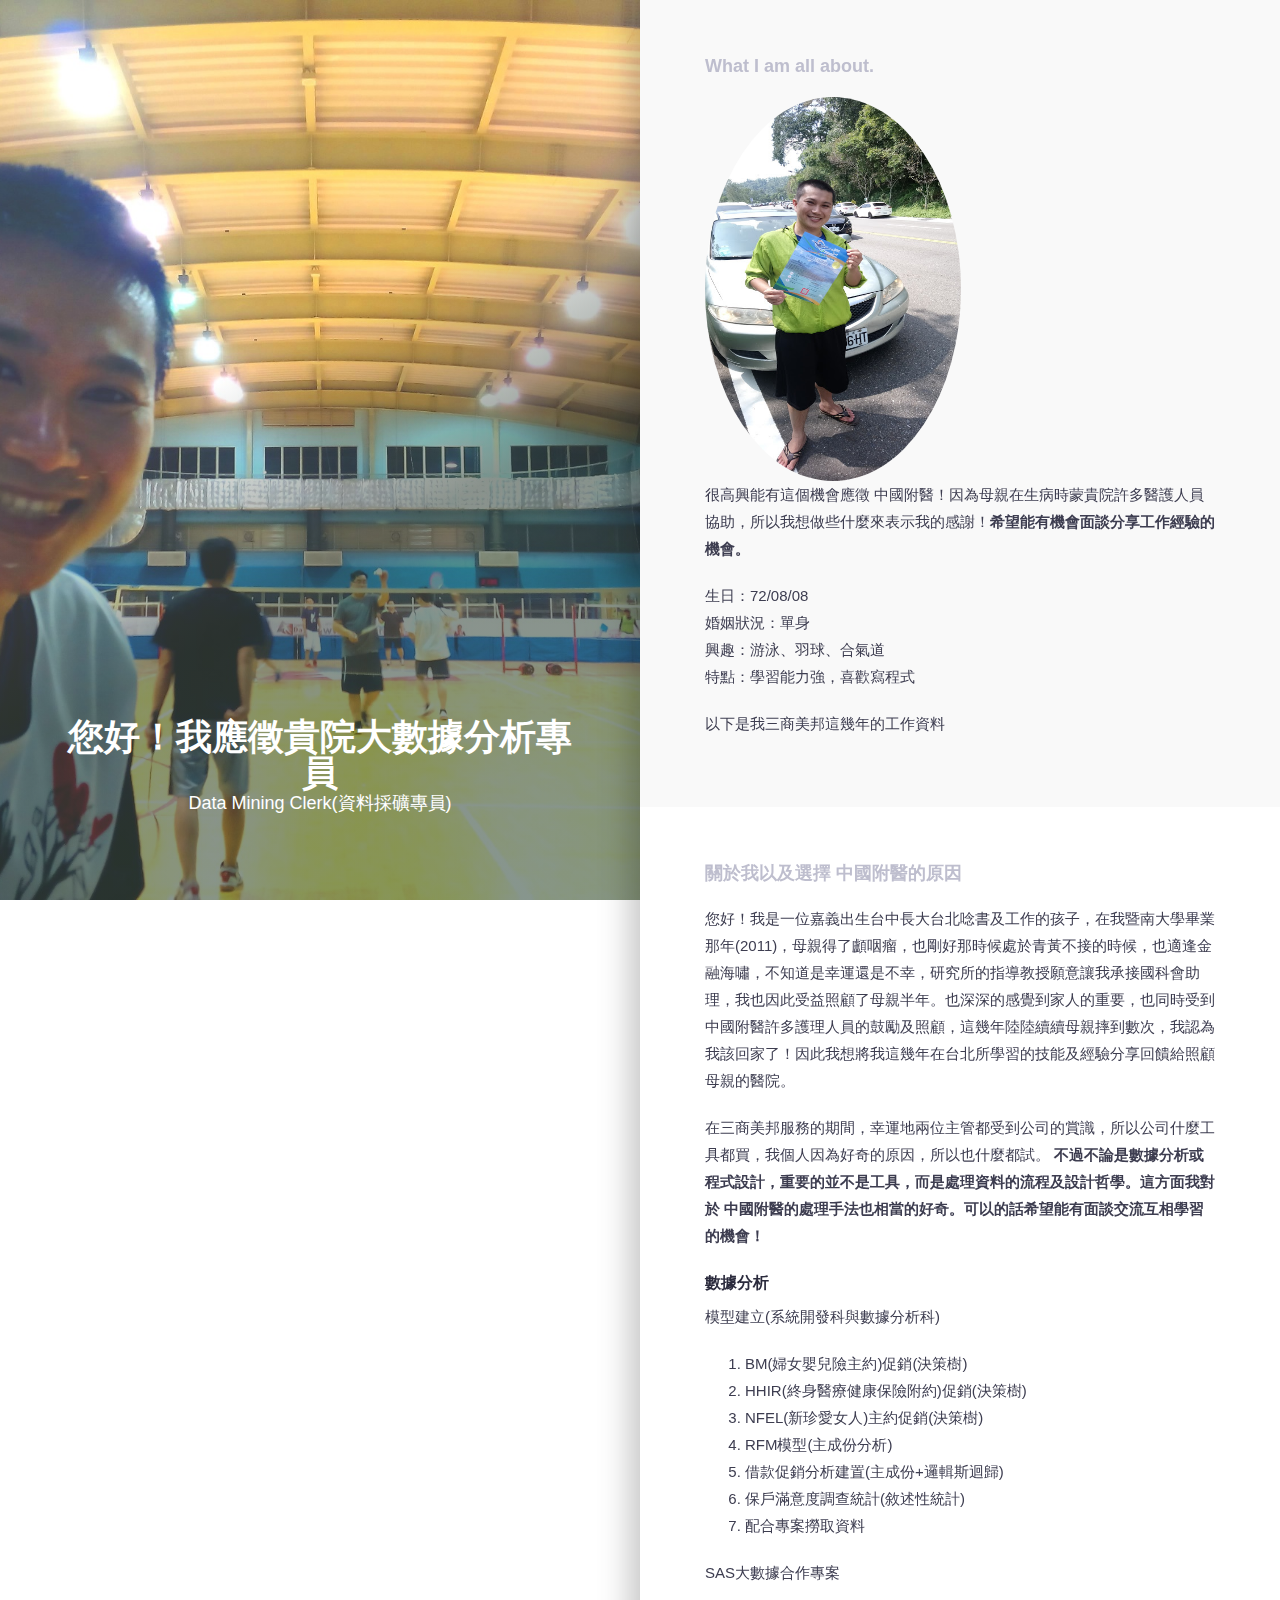
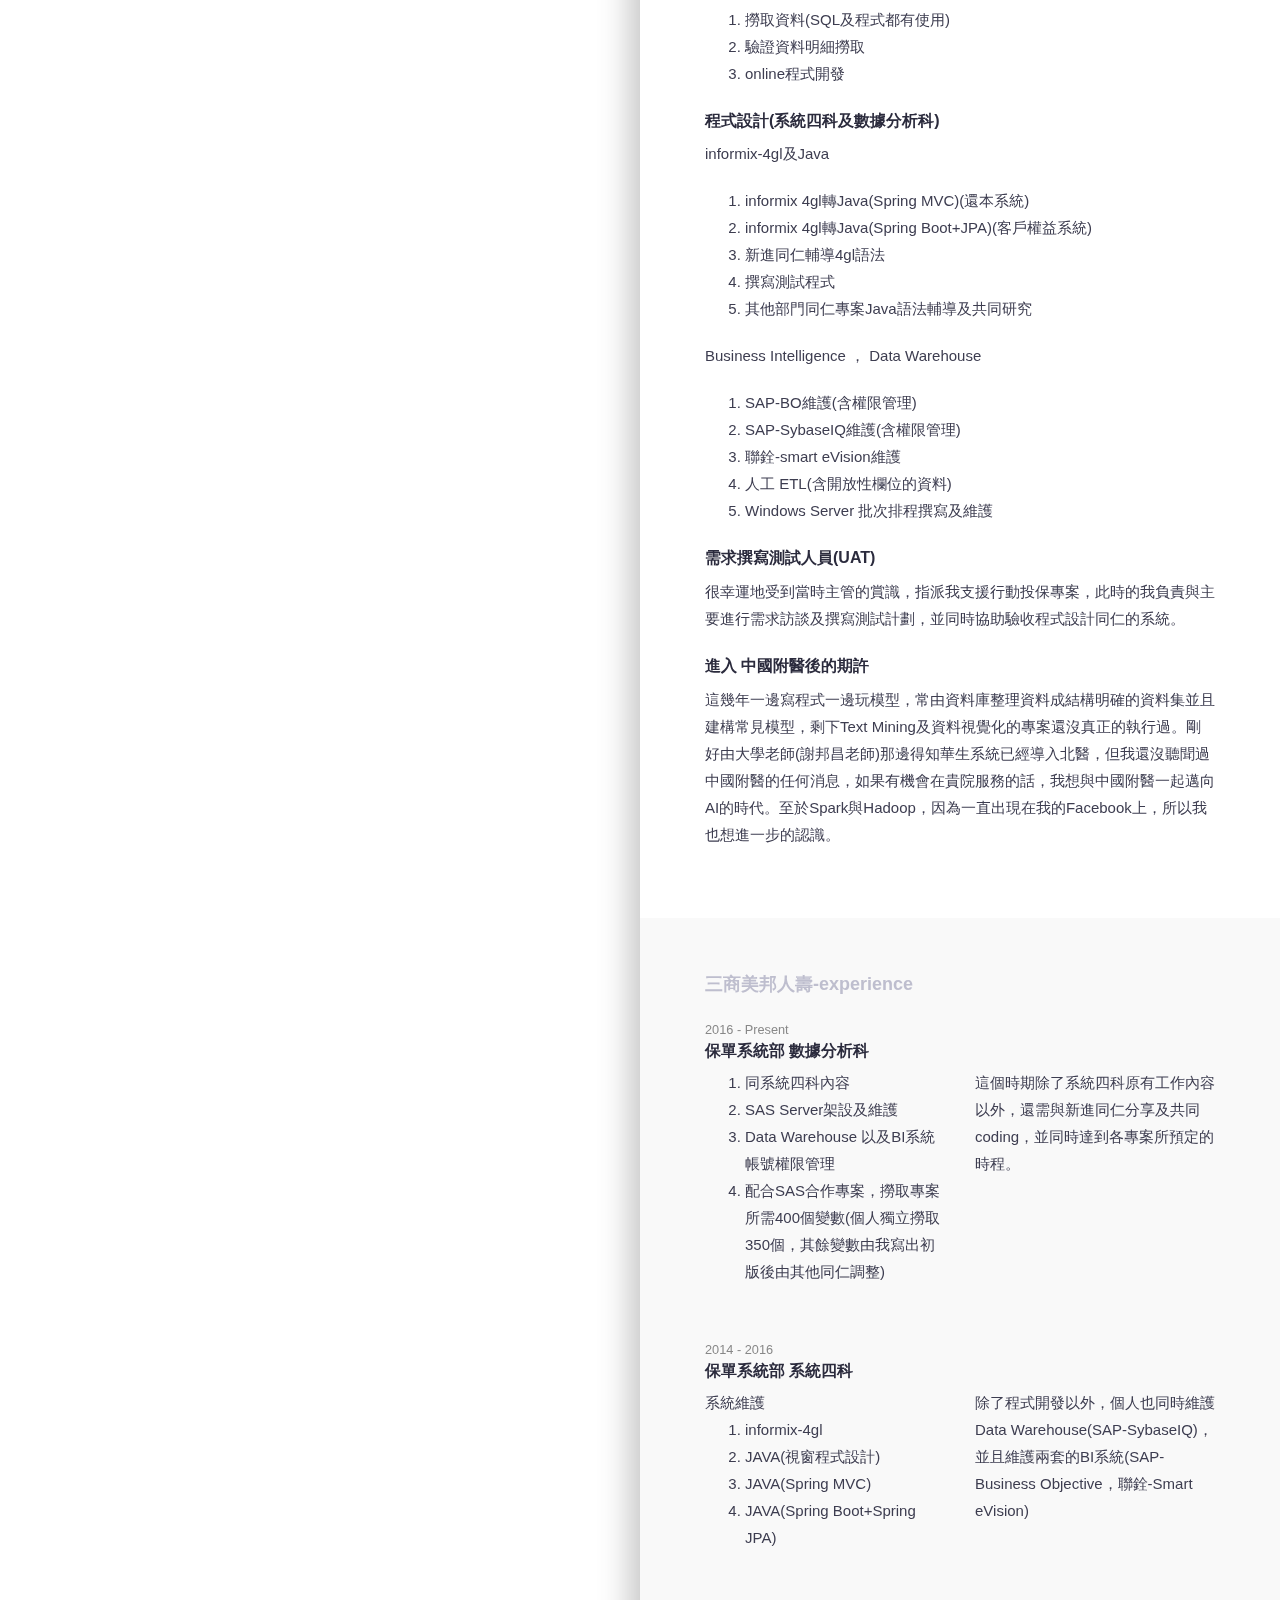
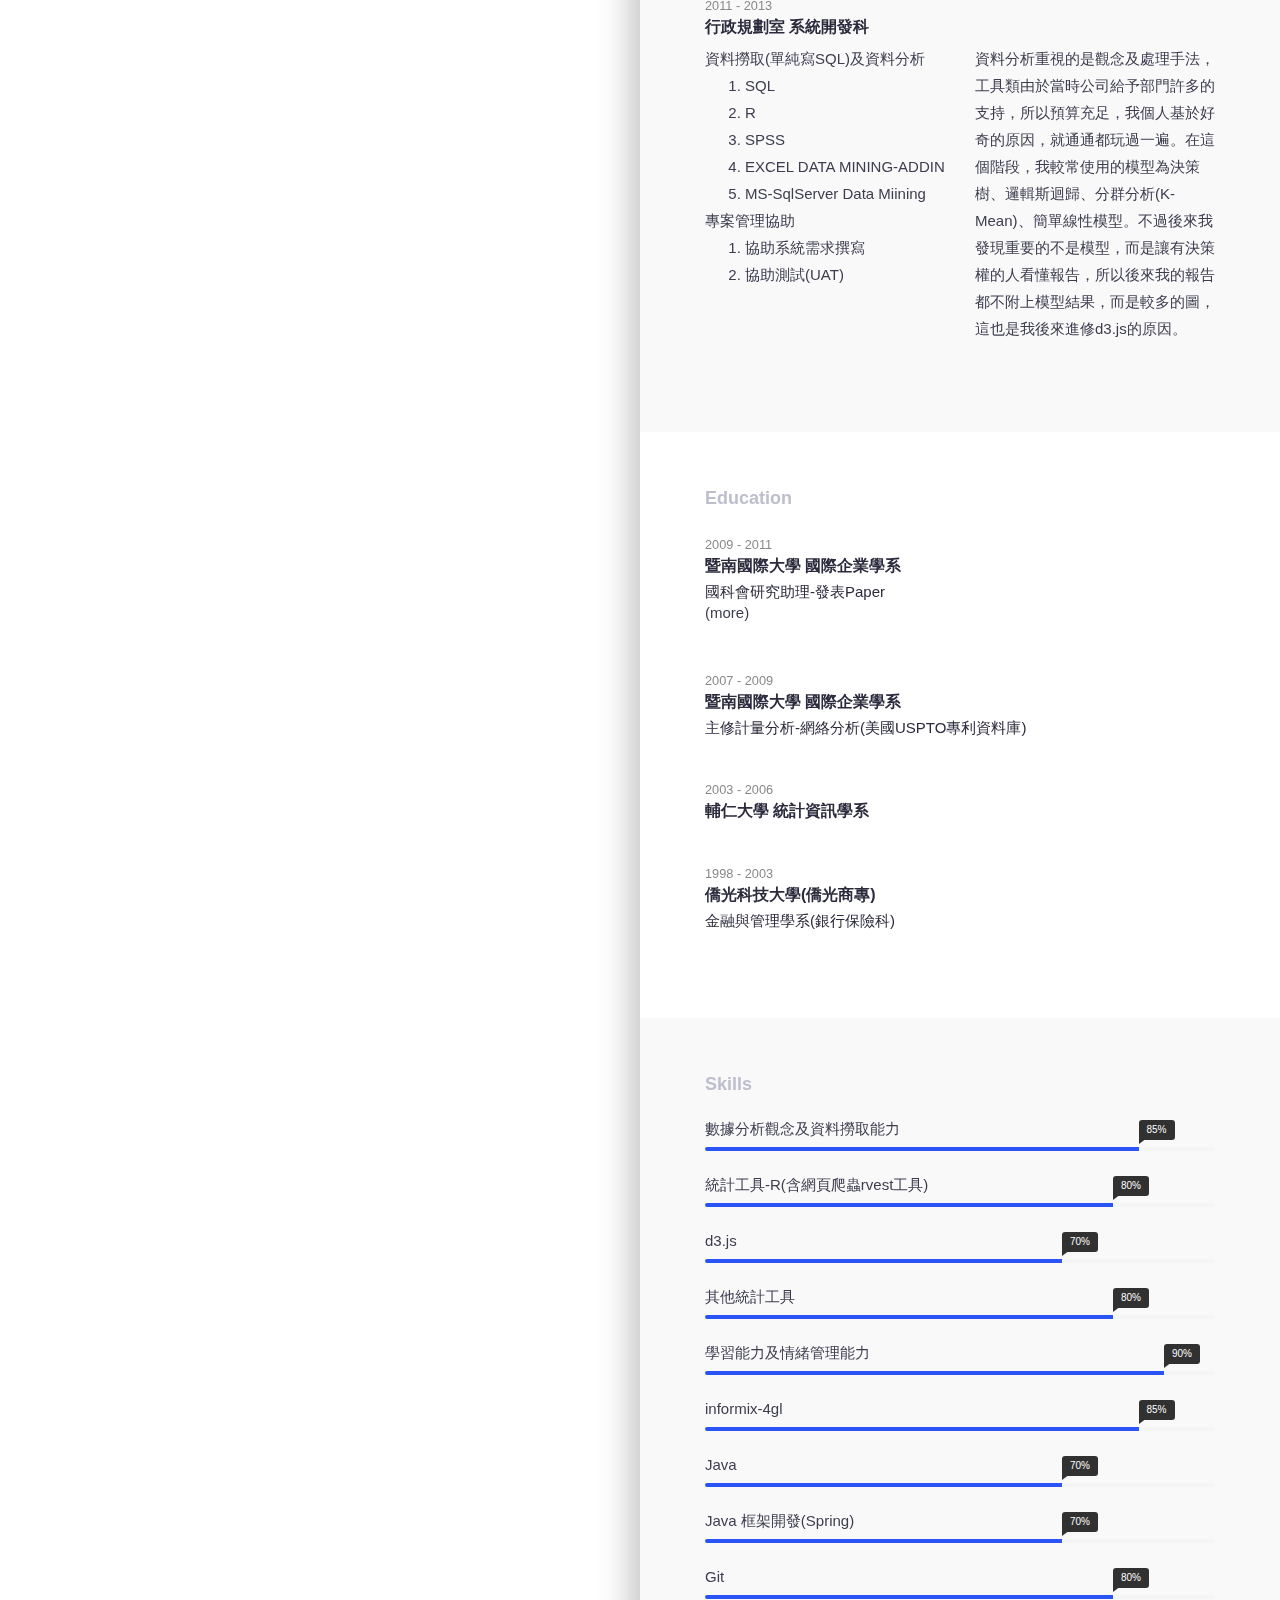
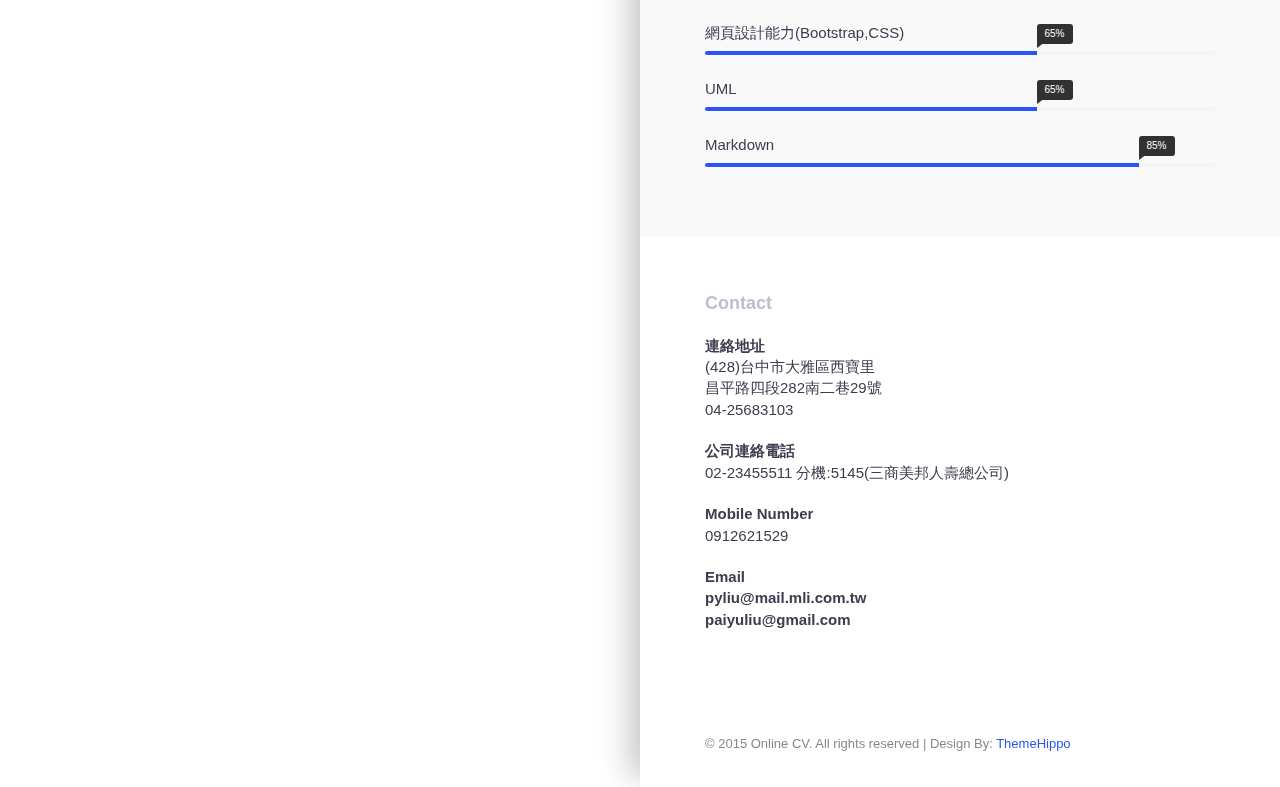
<file: index.html>
<!DOCTYPE html>
<html>

<head>
    <meta charset="utf-8">
    <meta http-equiv="X-UA-Compatible" content="IE=edge">
    <meta name="viewport" content="width=device-width, initial-scale=1">
    <!-- The above 3 meta tags *must* come first in the head; any other head content must come *after* these tags -->
    <title>柏余的Resume</title>

    <!-- favicon -->
    <link href="favicon.png" rel=icon>

    <!-- web-fonts -->
    <!--    <link href="https://fonts.googleapis.com/css?family=Hind:300,400,500,600,700" rel="stylesheet">-->

    <!-- font-awesome -->
    <link href="css/font-awesome.min.css" rel="stylesheet">

    <!-- Bootstrap -->
    <link href="css/bootstrap.min.css" rel="stylesheet">

    <!-- Style CSS -->
    <link href="css/style.css" rel="stylesheet">
    <!--    boyCss-->
    <style>
        #thumbnailDiv {
            background-image: url(jumbotron.jpg);
        }
        
        #thumbnailDiv img {
            width: 20vw;
        }
        
        .showme {
            display: none;
        }
        
        .hideme {
            display: contents;
        }
        
        .showme:hover .showme {
            display: block;
        }
        
        .showme:hover .hideme {
            display: none;
        }
        
        #paper>.showDetail {
            display: none;
        }
        
        #paper:hover>.showDetail {
            display: block;
        }
        
        #paper {
            display: inline;
        }

    </style>


    <!-- HTML5 shim and Respond.js for IE8 support of HTML5 elements and media queries -->
    <!-- WARNING: Respond.js doesn't work if you view the page via file:// -->
    <!--[if lt IE 9]>
    <script src="https://oss.maxcdn.com/html5shiv/3.7.2/html5shiv.min.js"></script>
    <script src="https://oss.maxcdn.com/respond/1.4.2/respond.min.js"></script>
    <![endif]-->
</head>

<body id="page-top" data-spy="scroll" data-target=".navbar">
    <div id="main-wrapper">
        <!-- Page Preloader -->
        <!--
<div id="preloader">
    <div id="status">
        <div class="status-mes">請稍等!!若太久沒顯示請按垂新整理</div>
    </div>
</div>
-->

        <div class="columns-block">
            <div class="left-col-block blocks">
                <header class="header">
                    <div class="content text-center">
                        <h1>您好！我應徵貴院大數據分析專員</h1>

                        <p class="lead">Data Mining Clerk(資料採礦專員)</p>
                        <ul class="social-icon">
                            <!--                            <li><a href="#"><i class="fa fa-facebook" aria-hidden="true"></i></a></li>-->
                            <!--                            <li><a href="#"><i class="fa fa-google-plus" aria-hidden="true"></i></a></li>-->

                            <!--                <li><a href="#"><i class="fa fa-twitter" aria-hidden="true"></i></a></li>-->
                            <!--                <li><a href="#"><i class="fa fa-linkedin" aria-hidden="true"></i></a></li>-->
                            <!--                <li><a href="#"><i class="fa fa-slack" aria-hidden="true"></i></a></li>-->
                            <!--                <li><a href="#"><i class="fa fa-dribbble" aria-hidden="true"></i></a></li>-->
                        </ul>
                    </div>

                    <!--                    <div class="profile-img col-md-3"><img src="thumbnail.JPG"></div>-->
                    <div id="thumbnailDiv" class="jumbotron profile-img">
                        <!--                        <img src="thumbnail.JPG">-->
                        <!--                                                <img src="thumbnail2.jpg">-->
                    </div>

                </header>
                <!-- .header-->
            </div>


            <div class="right-col-block blocks">
                <section class="intro section-wrapper gray-bg">
                    <div class="container-fluid">
                        <div class="row">
                            <div class="col-md-12">
                                <div class="section-title">
                                    <h2>What I am all about.</h2>
                                </div>
                            </div>
                            <div class="col-md-12">
                                <div><img src="thumbnail.JPG" style="border-radius: 100%;width:20vw;height: 30vw; overflow: hidden;"></div>

                                <p>
                                    很高興能有這個機會應徵 中國附醫！因為母親在生病時蒙貴院許多醫護人員協助，所以我想做些什麼來表示我的感謝！<strong>希望能有機會面談分享工作經驗的機會。</strong>
                                </p>

                                <p>
                                    <ul>
                                        <li>生日：72/08/08</li>
                                        <li>婚姻狀況：單身</li>
                                        <li>興趣：游泳、羽球、合氣道</li>
                                        <li>特點：學習能力強，喜歡寫程式</li>
                                    </ul>
                                </p>
                                <p>以下是我三商美邦這幾年的工作資料</p>
                            </div>
                        </div>
                    </div>
                </section>


                <section class="expertise-wrapper section-wrapper">
                    <div class="container-fluid ">
                        <div class="row ">
                            <div class="col-md-12 ">
                                <div class="section-title ">
                                    <h2>關於我以及選擇 中國附醫的原因</h2>
                                </div>
                            </div>
                        </div>
                        <!-- .row -->

                        <div class="row ">
                            <div class="col-md-12 ">
                                <div class="expertise-item ">
                                    <!--<h3>關於我</h3>-->

                                    <p>
                                        您好！我是一位嘉義出生台中長大台北唸書及工作的孩子，在我暨南大學畢業那年(2011)，母親得了顱咽瘤，也剛好那時候處於青黃不接的時候，也適逢金融海嘯，不知道是幸運還是不幸，研究所的指導教授願意讓我承接國科會助理，我也因此受益照顧了母親半年。也深深的感覺到家人的重要，也同時受到 中國附醫許多護理人員的鼓勵及照顧，這幾年陸陸續續母親摔到數次，我認為我該回家了！因此我想將我這幾年在台北所學習的技能及經驗分享回饋給照顧母親的醫院。
                                    </p>
                                    <p>在三商美邦服務的期間，幸運地兩位主管都受到公司的賞識，所以公司什麼工具都買，我個人因為好奇的原因，所以也什麼都試。<strong> 不過不論是數據分析或程式設計，重要的並不是工具，而是處理資料的流程及設計哲學。這方面我對於 中國附醫的處理手法也相當的好奇。可以的話希望能有面談交流互相學習的機會！</strong></p>
                                </div>
                            </div>
                            <div class="col-md-12 ">
                                <div class="expertise-item ">
                                    <h3>數據分析</h3>
                                    <p>模型建立(系統開發科與數據分析科)
                                        <ol>
                                            <li>BM(婦女嬰兒險主約)促銷(決策樹)</li>
                                            <li>HHIR(終身醫療健康保險附約)促銷(決策樹)</li>
                                            <li>NFEL(新珍愛女人)主約促銷(決策樹)</li>
                                            <li>RFM模型(主成份分析)</li>
                                            <li>借款促銷分析建置(主成份+邏輯斯迴歸)</li>
                                            <li>保戶滿意度調查統計(敘述性統計)</li>
                                            <li>配合專案撈取資料</li>
                                        </ol>
                                    </p>
                                    <p>SAS大數據合作專案
                                        <ol>
                                            <li>撈取資料(SQL及程式都有使用)</li>
                                            <li>驗證資料明細撈取</li>
                                            <li>online程式開發</li>
                                        </ol>
                                    </p>
                                    <h3>程式設計(系統四科及數據分析科)</h3>
                                    <p>informix-4gl及Java
                                        <ol>
                                            <li>informix 4gl轉Java(Spring MVC)(還本系統)</li>
                                            <li>informix 4gl轉Java(Spring Boot+JPA)(客戶權益系統)</li>
                                            <li>新進同仁輔導4gl語法</li>
                                            <li>撰寫測試程式</li>
                                            <li>其他部門同仁專案Java語法輔導及共同研究</li>
                                        </ol>
                                    </p>
                                    <p>Business Intelligence ， Data Warehouse
                                        <ol>
                                            <li>SAP-BO維護(含權限管理)</li>
                                            <li>SAP-SybaseIQ維護(含權限管理)</li>
                                            <li>聯銓-smart eVision維護</li>
                                            <li>人工 ETL(含開放性欄位的資料)</li>
                                            <li>Windows Server 批次排程撰寫及維護</li>
                                        </ol>
                                    </p>


                                    <h3>需求撰寫測試人員(UAT)</h3>
                                    <p>很幸運地受到當時主管的賞識，指派我支援行動投保專案，此時的我負責與主要進行需求訪談及撰寫測試計劃，並同時協助驗收程式設計同仁的系統。
                                    </p>
                                    <h3>進入 中國附醫後的期許</h3>
                                    <p>這幾年一邊寫程式一邊玩模型，常由資料庫整理資料成結構明確的資料集並且建構常見模型，剩下Text Mining及資料視覺化的專案還沒真正的執行過。剛好由大學老師(謝邦昌老師)那邊得知華生系統已經導入北醫，但我還沒聽聞過中國附醫的任何消息，如果有機會在貴院服務的話，我想與中國附醫一起邁向AI的時代。至於Spark與Hadoop，因為一直出現在我的Facebook上，所以我也想進一步的認識。</p>


                                </div>
                            </div>
                        </div>
                        <!-- .row -->

                    </div>
                    <!--.container-fluid-->
                </section>
                <!-- .expertise-wrapper -->


                <section class="section-wrapper section-experience gray-bg ">
                    <div class="container-fluid ">
                        <div class="row ">
                            <div class="col-md-12 ">
                                <div class="section-title ">
                                    <h2>三商美邦人壽-experience</h2>
                                </div>
                            </div>
                        </div>
                        <!--.row-->
                        <div class="row ">
                            <div class="col-md-12">
                                <div class="content-item">
                                    <small>2016 - Present</small>
                                    <h3>保單系統部 數據分析科</h3>

                                    <!--<h4>Computer & Motor Ltd.</h4>-->
                                    <!--<p>United Kingdom, London</p>-->
                                    <!--<h4 style="display: inline;">工作內容如下...</h4>-->
                                    <div class="row">
                                        <div class="col-md-6">
                                            <ol>
                                                <li>同系統四科內容</li>
                                                <li>SAS Server架設及維護</li>
                                                <li>Data Warehouse 以及BI系統 帳號權限管理</li>
                                                <li>
                                                    配合SAS合作專案，撈取專案所需400個變數(個人獨立撈取350個，其餘變數由我寫出初版後由其他同仁調整)</li>

                                            </ol>

                                        </div>
                                        <div class="col-md-6">這個時期除了系統四科原有工作內容以外，還需與新進同仁分享及共同coding，並同時達到各專案所預定的時程。</div>
                                    </div>
                                </div>
                                <!-- .experience-item -->

                                <div class="content-item ">
                                    <small>2014 - 2016</small>
                                    <h3>保單系統部 系統四科</h3>

                                    <!--<h4 style="display: inline;">工作內容如下...</h4>-->
                                    <div class="row">
                                        <div class="col-md-6">
                                            <ul>
                                                <li>系統維護
                                                    <ol>
                                                        <li>informix-4gl</li>
                                                        <li>JAVA(視窗程式設計)</li>
                                                        <li>JAVA(Spring MVC)</li>
                                                        <li>JAVA(Spring Boot+Spring JPA)</li>
                                                    </ol>
                                                </li>
                                            </ul>
                                        </div>
                                        <div class="col-md-6">除了程式開發以外，個人也同時維護Data Warehouse(SAP-SybaseIQ)，並且維護兩套的BI系統(SAP-Business Objective，聯銓-Smart eVision)</div>
                                    </div>
                                </div>
                                <!-- .experience-item -->

                                <div class="content-item ">
                                    <small>2011 - 2013</small>
                                    <h3>行政規劃室 系統開發科</h3>
                                    <!--                                    <h4>Somsom LLC</h4>-->
                                    <!--                                    <p>United Kingdom, London</p>-->

                                    <!--                                    <h4 style="display: inline;">工作內容如下 </h4>-->
                                    <div class="row">
                                        <div class="col-md-6">
                                            <ul>
                                                <li>資料撈取(單純寫SQL)及資料分析
                                                    <ol>
                                                        <li>SQL</li>
                                                        <li>R</li>
                                                        <li>SPSS</li>
                                                        <li>EXCEL DATA MINING-ADDIN</li>
                                                        <li>MS-SqlServer Data Miining </li>
                                                    </ol>
                                                </li>
                                                <li>專案管理協助
                                                    <ol>
                                                        <li>協助系統需求撰寫</li>
                                                        <li>協助測試(UAT)</li>
                                                    </ol>
                                                </li>
                                            </ul>
                                        </div>
                                        <div class="col-md-6">資料分析重視的是觀念及處理手法，工具類由於當時公司給予部門許多的支持，所以預算充足，我個人基於好奇的原因，就通通都玩過一遍。在這個階段，我較常使用的模型為決策樹、邏輯斯迴歸、分群分析(K-Mean)、簡單線性模型。不過後來我發現重要的不是模型，而是讓有決策權的人看懂報告，所以後來我的報告都不附上模型結果，而是較多的圖，這也是我後來進修d3.js的原因。</div>
                                    </div>




                                </div>
                                <!-- .experience-item -->
                            </div>
                        </div>
                        <!--.row-->
                    </div>
                    <!-- .container-fluid -->

                </section>
                <!-- .section-experience -->




                <section class="section-wrapper section-education ">
                    <div class="container-fluid ">
                        <div class="row ">
                            <div class="col-md-12 ">
                                <div class="section-title ">
                                    <h2>Education</h2>
                                </div>
                            </div>
                        </div>
                        <!--.row-->
                        <div class="row ">
                            <div class="col-md-12 ">
                                <div class="content-item ">
                                    <small>2009 - 2011</small>
                                    <h3>暨南國際大學 國際企業學系</h3>
                                    <h4>國科會研究助理-發表Paper</h4>
                                    <div id="paper">(more)
                                        <ul class="showDetail">
                                            <li>Hung-Chun Huang, Hsin-Yu Shih, Tsung-Han Ke, Pai-Yu Liu, 2015. Elucidating how environment affects patterns of network change: A case study of the evolution of an Industrial Network in the flat panel display sector. Journal of the Knowledge Economy 6(1), pp.190-213. [EconLit]</li>
                                            <li>Hung-Chun Huang, Hsin-Yu Shih, Pai-Yu Liu, July 31-August 4, 2011. Environment Effects on Patterns of Network Change: The Flat Panel Display Industry Network Evolution. Proceedings of PICMET 2011 (Technology Management in the Energy-Smart World), Portland, US. [EI]
                                            </li>
                                            <li>
                                                Hsin-Yu Shih, Hung-Chun Huang, Pai-Yu Liu, January 23-25, 2011. A Dynamic Perspective on Network Transition of Technology Evolution: The case of Flat Panel Display Industry. Proceedings of 2011 International Conference on Asia Pacific Business Innovation & Technology Management, Bali, Indonesia.</li>
                                        </ul>
                                    </div>
                                    <!--                                    <p>United Kingdom, London</p>-->
                                </div>
                                <div class="content-item ">

                                    <small>2007 - 2009</small>
                                    <h3>暨南國際大學 國際企業學系</h3>
                                    <h4>主修計量分析-網絡分析(美國USPTO專利資料庫)</h4>

                                    <!--                                    <p>United Kingdom, London</p>-->
                                </div>
                                <!-- .experience-item -->
                                <div class="content-item ">
                                    <small>2003 - 2006</small>
                                    <h3>輔仁大學 統計資訊學系</h3>
                                    <!--
                                    <h4>專題研究</h4>
                                    <p>United Kingdom, London</p>-->

                                </div>
                                <!-- .experience-item -->
                                <div class="content-item ">
                                    <small>1998 - 2003</small>
                                    <h3>僑光科技大學(僑光商專)</h3>
                                    <h4>金融與管理學系(銀行保險科)</h4>

                                    <!--                                    <p>United Kingdom, London</p>-->
                                </div>
                                <!-- .experience-item -->
                            </div>
                        </div>
                        <!--.row-->
                    </div>
                    <!-- .container-fluid -->

                </section>
                <!-- .section-education -->


                <section class="section-wrapper skills-wrapper gray-bg">
                    <div class="container-fluid ">
                        <div class="row ">
                            <div class="col-md-12 ">
                                <div class="section-title ">
                                    <h2>Skills</h2>
                                </div>
                            </div>
                        </div>
                        <!--.row-->
                        <div class="row ">

                            <div class="col-md-12 ">
                                <div class="progress-wrapper ">
                                    <div class="progress-item ">
                                        <span class="progress-title ">數據分析觀念及資料撈取能力</span>

                                        <div class="progress ">
                                            <div class="progress-bar " role="progressbar " aria-valuenow="55 " aria-valuemin="0 " aria-valuemax="100 " style="width: 85%; "><span class="progress-percent "> 85%</span>
                                            </div>
                                        </div>
                                        <!-- /.progress -->
                                    </div>
                                    <div class="progress-item ">
                                        <span class="progress-title ">統計工具-R(含網頁爬蟲rvest工具)</span>

                                        <div class="progress ">
                                            <div class="progress-bar " role="progressbar " aria-valuenow="55 " aria-valuemin="0 " aria-valuemax="100 " style="width: 80%; "><span class="progress-percent "> 80%</span>
                                            </div>
                                        </div>
                                        <!-- .progress -->
                                    </div>
                                    <!-- /.skill-progress -->
                                    <div class="progress-item ">
                                        <span class="progress-title ">d3.js</span>

                                        <div class="progress ">
                                            <div class="progress-bar " role="progressbar " aria-valuenow="55 " aria-valuemin="0 " aria-valuemax="100 " style="width: 70%; "><span class="progress-percent "> 70%</span>
                                            </div>
                                        </div>
                                        <!-- .progress -->
                                    </div>
                                    <!-- /.skill-progress -->

                                    <div class="progress-item ">
                                        <span class="progress-title ">其他統計工具</span>

                                        <div class="progress ">
                                            <div class="progress-bar " role="progressbar " aria-valuenow="55 " aria-valuemin="0 " aria-valuemax="100 " style="width: 80%; "><span class="progress-percent "> 80%</span>
                                            </div>
                                        </div>
                                        <!-- .progress -->
                                    </div>
                                    <!-- /.skill-progress -->

                                    <div class="progress-item ">
                                        <span class="progress-title ">學習能力及情緒管理能力</span>

                                        <div class="progress ">
                                            <div class="progress-bar " role="progressbar " aria-valuenow="55 " aria-valuemin="0 " aria-valuemax="100 " style="width: 90%; "><span class="progress-percent "> 90%</span>
                                            </div>
                                        </div>
                                        <!-- .progress -->
                                    </div>
                                    <!-- .skill-progress -->

                                    <div class="progress-item ">
                                        <span class="progress-title ">informix-4gl</span>

                                        <div class="progress ">
                                            <div class="progress-bar " role="progressbar " aria-valuenow="62 " aria-valuemin="0 " aria-valuemax="100 " style="width: 85% "><span class="progress-percent "> 85%</span>
                                            </div>
                                        </div>
                                        <!-- .progress -->
                                    </div>
                                    <!-- .skill-progress -->


                                    <div class="progress-item ">
                                        <span class="progress-title ">Java</span>

                                        <div class="progress ">
                                            <div class="progress-bar " role="progressbar " aria-valuenow="90 " aria-valuemin="0 " aria-valuemax="100 " style="width: 70% "><span class="progress-percent "> 70%</span>
                                            </div>
                                        </div>
                                        <!-- /.progress -->
                                    </div>
                                    <!-- /.skill-progress -->


                                    <div class="progress-item ">
                                        <span class="progress-title ">Java 框架開發(Spring)</span>

                                        <div class="progress ">
                                            <div class="progress-bar " role="progressbar " aria-valuenow="75 " aria-valuemin="0 " aria-valuemax="100 " style="width: 70%; "><span class="progress-percent "> 70%</span>
                                            </div>
                                        </div>
                                        <!-- /.progress -->
                                    </div>
                                    <!-- /.skill-progress -->
                                    <div class="progress-item ">
                                        <span class="progress-title ">Git</span>

                                        <div class="progress ">
                                            <div class="progress-bar " role="progressbar " aria-valuenow="55 " aria-valuemin="0 " aria-valuemax="100 " style="width: 80%; "><span class="progress-percent "> 80%</span>
                                            </div>
                                        </div>
                                        <!-- /.progress -->
                                    </div>
                                    <!-- /.skill-progress -->
                                    <div class="progress-item ">
                                        <span class="progress-title ">網頁設計能力(Bootstrap,CSS)</span>

                                        <div class="progress ">
                                            <div class="progress-bar " role="progressbar " aria-valuenow="55 " aria-valuemin="0 " aria-valuemax="100 " style="width: 65%; "><span class="progress-percent "> 65%</span>
                                            </div>
                                        </div>
                                        <!-- /.progress -->
                                    </div>
                                    <!-- /.skill-progress -->


                                    <div class="progress-item ">
                                        <span class="progress-title ">UML</span>

                                        <div class="progress ">
                                            <div class="progress-bar " role="progressbar " aria-valuenow="55 " aria-valuemin="0 " aria-valuemax="100 " style="width: 65%; "><span class="progress-percent "> 65%</span>
                                            </div>
                                        </div>
                                        <!-- .progress -->
                                    </div>
                                    <!-- .skill-progress -->

                                    <div class="progress-item ">
                                        <span class="progress-title ">Markdown</span>

                                        <div class="progress ">
                                            <div class="progress-bar " role="progressbar " aria-valuenow="55 " aria-valuemin="0 " aria-valuemax="100 " style="width: 85%; "><span class="progress-percent "> 85%</span>
                                            </div>
                                        </div>
                                        <!-- .progress -->
                                    </div>
                                    <!-- .skill-progress -->


                                </div>
                                <!-- /.progress-wrapper -->
                            </div>
                        </div>
                        <!--.row -->
                    </div>
                    <!-- .container-fluid -->
                </section>
                <!-- .skills-wrapper -->








                <section class="section-wrapper section-interest gray-bg showme">
                    <div class="container-fluid ">
                        <div class="row ">
                            <div class="col-md-12 ">
                                <div class="section-title ">
                                    <h2>Interest</h2>
                                </div>
                            </div>
                        </div>
                        <!-- .row -->

                        <div class="row ">
                            <div class="col-md-12 ">
                                <div class="content-item ">
                                    <h3>Books</h3>

                                    <p>Proactively extend market-driven e-tailers rather than enterprise-wide supply chains. Collaboratively embrace 24/7 processes rather than adaptive users. Seamlessly monetize alternative e-business.</p>
                                </div>
                                <div class="content-item ">
                                    <h3>Sports</h3>

                                    <p>Assertively grow optimal methodologies after viral technologies. Appropriately develop frictionless technology for adaptive functionalities. Competently iterate functionalized networks for best-of-breed services.</p>

                                </div>
                                <div class="content-item ">
                                    <h3>Art</h3>

                                    <p>Dramatically utilize superior infomediaries whereas functional core competencies. Enthusiastically repurpose synergistic vortals for customer directed portals. Interactively pursue sustainable leadership via.</p>
                                </div>
                            </div>
                        </div>
                        <!-- .row -->

                    </div>
                </section>
                <!-- .section-publications -->

                <!--            <section class="section-wrapper portfolio-section "> -->
                <!--                <div class="container-fluid "> -->
                <!--                    <div class="row "> -->
                <!--                        <div class="col-md-12 "> -->
                <!--                            <div class="section-title "> -->
                <!--                                <h2>Portfolio</h2> -->
                <!--                            </div> -->
                <!--                        </div> -->
                <!--                    </div> -->
                <!--                    <div class="row "> -->
                <!--                        <div class="col-md-6 "> -->
                <!--                            <a class="portfolio-item " href="# "> -->
                <!--                                <div class="portfolio-thumb "> -->
                <!--                                    <img src="img/portfolio-1.jpg " alt=" "> -->
                <!--                                </div> -->
                <!-- -->
                <!--                                    <div class="portfolio-info "> -->
                <!--                                        <h3>Creative concepts</h3> -->
                <!--                                        <small>domain.com</small> -->
                <!--                                    </div> -->
                <!--                                    <!-- portfolio-info -->
                <!--                                </a> -->
                <!--                                <!-- .portfolio-item -->
                <!--                            </div> -->
                <!--                            <div class="col-md-6 "> -->
                <!--                                <a class="portfolio-item " href="# "> -->
                <!--                                    <div class="portfolio-thumb "> -->
                <!--                                        <img src="img/portfolio-2.jpg " alt=" "> -->
                <!--                                    </div> -->
                <!-- -->
                <!--                                    <div class="portfolio-info "> -->
                <!--                                        <h3>Customer focused</h3> -->
                <!--                                        <small>domain.com</small> -->
                <!--                                    </div> -->
                <!--                                    <!-- portfolio-info -->
                <!--                                </a> -->
                <!--                                <!-- .portfolio-item -->
                <!--                            </div> -->
                <!--                            <div class="col-md-6 "> -->
                <!--                                <a class="portfolio-item " href="# "> -->
                <!--                                    <div class="portfolio-thumb "> -->
                <!--                                        <img src="img/portfolio-3.jpg " alt=" "> -->
                <!--                                    </div> -->
                <!-- -->
                <!--                                    <div class="portfolio-info "> -->
                <!--                                        <h3>Management methodology</h3> -->
                <!--                                        <small>domain.com</small> -->
                <!--                                    </div> -->
                <!--                                    <!-- portfolio-info -->
                <!--                                </a> -->
                <!--                                <!-- .portfolio-item -->
                <!--                            </div> -->
                <!--                            <div class="col-md-6 "> -->
                <!--                                <a class="portfolio-item " href="# "> -->
                <!--                                    <div class="portfolio-thumb "> -->
                <!--                                        <img src="img/portfolio-4.jpg " alt=" "> -->
                <!--                                    </div> -->
                <!-- -->
                <!--                                    <div class="portfolio-info "> -->
                <!--                                        <h3>Market research</h3> -->
                <!--                                        <small>domain.com</small> -->
                <!--                                    </div> -->
                <!--                                    <!-- portfolio-info -->
                <!--                                </a> -->
                <!--                                <!-- .portfolio-item -->
                <!--                            </div> -->
                <!-- -->
                <!--                        </div> -->
                <!--                        <!-- /.row -->
                <!--                    </div> -->
                <!--                </section> -->
                <!--                <!-- .portfolio -->

                <section class="section-contact section-wrapper">
                    <div class="container-fluid ">
                        <div class="row ">
                            <div class="col-md-12 ">
                                <div class="section-title ">
                                    <h2>Contact</h2>
                                </div>
                            </div>
                        </div>
                        <!--.row-->
                        <div class="row ">
                            <div class="col-md-12 ">
                                <address>
                    <strong>連絡地址</strong><br>
                    (428)台中市大雅區西寶里<br>
                    昌平路四段282南二巷29號<br>
                    04-25683103
                </address>
                                <address>
                    <strong>公司連絡電話</strong><br>
                    02-23455511 分機:5145(三商美邦人壽總公司)
                </address>

                                <address>
                    <strong>Mobile Number</strong><br>
                    0912621529
                </address>
                                <address>
                    <strong>Email</strong><br>
                    <strong>pyliu@mail.mli.com.tw</strong><br>
                    <strong>paiyuliu@gmail.com</strong>
<!--                    <a href="mailto:# ">paiyuliu@gmail.com;pyliu@mail.mli.com.tw</a>-->
                </address>
                            </div>
                        </div>
                        <!--.row-->



                        <!--                        <div class="row ">-->
                        <!--
                            <div class="col-md-12 ">
                                <div class="feedback-form ">
                                    <h2>Get in touch</h2>

                                    <form id="contactForm " action="sendemail.php " method="POST ">
                                        <div class="form-group ">
                                            <label for="InputName ">Name</label>
                                            <input type="text " name="name " required=" " class="form-control " id="InputName " placeholder="Full Name ">
                                        </div>
                                        <div class="form-group ">
                                            <label for="InputEmail ">Email address</label>
                                            <input type="email " name="email " required=" " class="form-control " id="InputEmail " placeholder="Email ">
                                        </div>
                                        <div class="form-group ">
                                            <label for="InputSubject ">Subject</label>
                                            <input type="text " name="subject " class="form-control " id="InputSubject " placeholder="Subject ">
                                        </div>
                                        <div class="form-group ">
                                            <label for="message-text " class="control-label ">Message</label>
                                            <textarea class="form-control " rows="4 " required=" " name="message " id="message-text " placeholder="Write message "></textarea>
                                        </div>

                                        <button type="submit " class="btn btn-primary ">Submit</button>
                                    </form>
                                </div>-->
                        <!-- .feedback-form -->


                        <!--                    </div>-->
                        <!--                        </div>-->
                    </div>
                    <!--.container-fluid-->
                </section>
                <!--.section-contact-->

                <footer class="footer ">
                    <div class="copyright-section ">
                        <div class="container-fluid ">
                            <div class="row ">
                                <div class="col-md-12 ">
                                    <div class="copytext ">&copy; 2015 Online CV. All rights reserved | Design By: <a href="https://themehippo.com ">ThemeHippo</a></div>
                                </div>
                            </div>
                            <!--.row-->
                        </div>
                        <!-- .container-fluid -->
                    </div>
                    <!-- .copyright-section -->
                </footer>
                <!-- .footer -->
            </div>
            <!-- .right-col-block -->
        </div>
        <!-- .columns-block -->
    </div>
    <!-- #main-wrapper -->

    <!-- jquery -->
    <script src="js/jquery-2.1.4.min.js "></script>

    <!-- Bootstrap -->
    <script src="js/bootstrap.min.js "></script>
    <script src="js/scripts.js "></script>
</body>

</html>
</file>
<file: css/style.css>
/*
Template Name: Online CV
Description: HTML5 / CSS3 One Page
Version: 1.0
Author: themehippo.com
*/


/*------------------------------------------------------------------
# [Color codes]

# Body  (text): #3a4750
# Heading Color #444444
# Theme Color (link color) #82b541
# Mid grey (sub header) #f4f4f4
# Background Color #ffffff
# -------------------------------------------------------------------*/

body {
    font-family: 'Hind', sans-serif;
    font-size: 15px;
    line-height: 1.8em;
    color: #3d3d50;
    font-weight: 300;
    background: #ffffff;
}


/* --------------------------------------
 * Global Typography
 *------------------------------------------*/

h1,
h2,
h3,
h4,
h5,
h6 {
    margin: 0 0 15px;
    color: #2b2b3d;
}

h1 {
    font-size: 26px;
    line-height: 1.8em;
    font-weight: 700;
}

h2 {
    font-size: 18px;
    line-height: 1.8em;
    font-weight: 700;
}

h3 {
    font-size: 16px;
    line-height: 1.8em;
    font-weight: 500;
}

h4 {
    font-size: 15px;
    line-height: 1.8em;
    font-weight: 500;
}

h5 {
    font-size: 15px;
    line-height: 1.5em;
    font-weight: 500;
}

h6 {
    font-size: 15px;
    line-height: 1.5em;
}


/* --------------------------------------
 * LINK STYLE
 *------------------------------------------*/

a {
    color: #2a54f5;
    text-decoration: none;
    -webkit-transition: all 0.3s ease 0s;
    -moz-transition: all 0.3s ease 0s;
    -o-transition: all 0.3s ease 0s;
    transition: all 0.3s ease 0s;
}

a,
a:active,
a:focus,
a:active {
    text-decoration: none;
    outline: none
}

a:hover,
a:focus {
    text-decoration: none;
    color: #2a54f5;
}

p {
    margin-bottom: 20px;
}

ul {
    margin: 0;
    padding: 0;
    list-style: none;
}


/*------------------
 * Button Style
 *------------------*/

.btn {
    padding: 14px 30px 11px;
    margin-bottom: 0;
    font-size: 14px;
    font-weight: 500;
    border-radius: 0;
    border: 0;
    text-transform: uppercase;
}

.btn-lg {
    font-weight: 700;
    font-size: 24px;
    padding: 15px 30px;
}


/*btn-primary*/

.btn-primary {
    background-color: #2a54f5;
}

.btn-primary:hover,
.btn-primary:focus,
.btn-primary:active:focus {
    background: #1e3eb5;
}


/*btn-default*/

.btn-default {
    color: #2a54f5;
    background-color: transparent;
    border: 2px solid #2a54f5;
}

.btn-default:hover,
.btn-default:focus,
.btn-default:active:focus {
    background: #2a54f5;
    color: #ffffff;
    border-color: #2a54f5;
}

button:focus,
.btn:focus,
.btn:active:focus {
    outline: none;
}


/* --------------------
 * Column Block
 * -------------------*/

.columns-block {
    flex-wrap: wrap;
    display: -webkit-box;
    display: -moz-box;
    display: -ms-flexbox;
    display: -webkit-flex;
    display: flex;
    -webkit-flex-flow: row wrap;
    justify-content: space-around;
}

.blocks {
    box-sizing: border-box;
}

.left-col-block {
    width: 50%;
    text-align: center;
    overflow: hidden;
    position: fixed;
    left: 0;
}

.right-col-block {
    width: 50%;
    position: absolute;
    right: 0;
    box-shadow: -10px -10px 30px rgba(0, 0, 0, 0.23);
}

@media (max-width: 600px) {
    .left-col-block {
        width: 100%;
        position: relative;
    }
    .right-col-block {
        width: 100%;
        position: relative;
        box-shadow: none;
    }
}


/* --------------------
 * Section Background
 * -------------------*/

.gray-bg {
    background-color: #f9f9f9;
}


/* --------------------
 *  main Wrapper
 * -------------------*/

#main-wrapper {
    background: #ffffff;
    overflow: hidden;
}


/*-------------------
 * Section Wrapper
 *-------------------*/

.section-wrapper {
    padding: 50px;
}

@media (max-width: 480px) {
    .section-wrapper {
        padding: 30px 20px;
    }
}


/*---------------------------
* Section Title
*---------------------------*/

.section-title {
    margin-bottom: 15px;
}

.section-title h2 {
    margin-bottom: 5px;
    color: #bebece;
}


/*-----------------------------
 * NAVIGATION & HEADER STYLE
 *-------------------------------*/

.header {
    padding: 0;
    margin: 0;
    height: 100vh;
    vertical-align: middle;
    position: relative;
}

.header .profile-img {
    position: absolute;
    top: 0;
    left: 0;
    z-index: -1;
    width: 100%;
    height: 100%;
    background-image: url(../thumbnail.JPG);
    background-size: cover;
    background-position: center top;
}

.header .profile-img:before {
    content: "";
    position: absolute;
    left: 0;
    top: 0;
    right: 0;
    bottom: 0;
    background: linear-gradient( -30deg, rgba(15, 46, 28, 0.5) 0%, rgba(23, 39, 28, 0.5) 40%, transparent 60%, transparent 100%);
    /*        background: linear-gradient( -30deg, rgba(42, 84, 245, 0.5) 0%, rgba(42, 84, 245, 0.5) 40%, transparent 60%, transparent 100%);*/
}

.header .content {
    position: absolute;
    bottom: 0;
    left: 0;
    right: 0;
    width: 100%;
    margin: 0 auto;
    padding: 10%;
}

.header .content h1 {
    font-size: 36px;
    color: #ffffff;
    line-height: 1;
    margin: 0;
}

.header .content p {
    font-size: 18px;
    color: #ffffff;
}

.header .btn {
    margin-top: 40px;
}

.header .content .social-icon {
    margin: 0;
    padding: 0;
    display: block;
}

.header .content .social-icon li {
    display: inline-block;
    margin: 0 2px;
}

.header .content .social-icon li a {
    display: block;
    font-size: 12px;
    color: #ffffff;
    width: 34px;
    height: 34px;
    line-height: 33px;
    text-align: center;
    border-radius: 100%;
    border: 2px solid rgba(255, 255, 255, .2);
}

.header .content .social-icon li a:hover {
    border-color: #ffffff;
}

@media (max-width: 600px) {
    .header .profile-img {
        z-index: 1;
    }
    .header .content {
        z-index: 2;
    }
}


/*-------------------
 * Intro
 *-------------------*/

.intro {}


/*-------------------
 * Expertise
 *-------------------*/

.expertise-item {
    margin-bottom: 20px;
}

.expertise-item h3 {
    margin-bottom: 5px;
    font-weight: 700;
}


/*-------------------
 * Skills Progressbar
 *-------------------*/

.progress-item {
    position: relative;
}

.progress-item .progress-title {
    font-size: 15px;
    font-weight: 400;
    display: inline-block;
    margin-bottom: 5px;
}

.progress-item .progress {
    height: 4px;
    box-shadow: none;
    border-radius: 5px;
}

.progress-item .progress-bar {
    background-color: #2a54f5;
    box-shadow: none;
    text-align: right;
}

.progress-item .progress-percent {
    font-size: 10px;
    background-color: #313131;
    position: absolute;
    top: 5px;
    padding: 0 8px;
    border-radius: 3px;
}

.progress-item .progress-percent::before {
    content: "";
    position: absolute;
    left: 0;
    bottom: -4px;
    border-top: 6px solid #313131;
    border-right: 8px solid transparent;
}


/*-------------------
 * Portfolio
 *-------------------*/

.portfolio-item {
    position: relative;
    display: block;
    margin-bottom: 30px;
}

.portfolio-item .portfolio-thumb img {
    height: auto;
    display: block;
    max-width: 100%;
}

.portfolio-item .portfolio-info {
    position: absolute;
    bottom: 0;
    padding: 30px 15px 5px;
    width: 100%;
    background: -webkit-linear-gradient( top, transparent 0%, rgba(0, 0, 0, 0.5) 100%);
}

.portfolio-item .portfolio-info h3 {
    margin: 0;
    line-height: 1;
    color: #ffffff;
}

.portfolio-item .portfolio-info small {
    color: #ffffff;
}

.portfolio-item:hover .portfolio-info {
    background: -webkit-linear-gradient( top, transparent 0%, rgba(42, 84, 245, 0.5) 100%);
}


/*-------------------
 * Content Item
 *-------------------*/

.content-item {
    margin-bottom: 40px;
}

.content-item h3 {
    margin: 0 0 10px;
    line-height: 1;
    font-weight: bold;
    text-transform: uppercase;
}

.content-item h4 {
    margin: 0;
    line-height: 1;
}

.content-item small {
    color: #888888;
}


/*-------------------
 * Contact
 *-------------------*/

.feedback-form {
    margin-top: 50px;
}


/*-------------------
 * Form Style
 *-------------------*/

.form-control {
    height: 50px;
    padding: 0 20px;
    font-size: 13px;
    line-height: 50px;
    color: #969595;
    border: 1px solid #cccccc;
    border-radius: 0;
    box-shadow: none;
    box-sizing: border-box;
}

.form-control:focus,
.form-control:active {
    box-shadow: none;
}


/* --------------------------------------------
 *   Footer
 *---------------------------------------------- */


/* Copyright */

.footer {
    padding: 30px 50px;
}

.footer .copyright-section {
    font-size: 13px;
    color: #888888;
}

.footer .copyright-section .copytext {
    font-weight: 400;
    display: block;
}

@media (max-width: 480px) {
    .footer {
        padding: 10px 20px;
    }
}


/* ====================
 * Preloader
 * ====================*/

#preloader {
    background: #2a54f5;
    bottom: 0;
    left: 0;
    position: fixed;
    right: 0;
    top: 0;
    z-index: 9999;
}

#status,
.status-mes {
    background-image: url(../img/puff.svg);
    background-position: center;
    background-repeat: no-repeat;
    height: 200px;
    left: 50%;
    margin: -100px 0 0 -100px;
    position: absolute;
    top: 50%;
    width: 200px;
}

.status-mes {
    background: none;
    left: 0;
    margin: 0;
    text-align: center;
    top: 65%;
}
</file>
